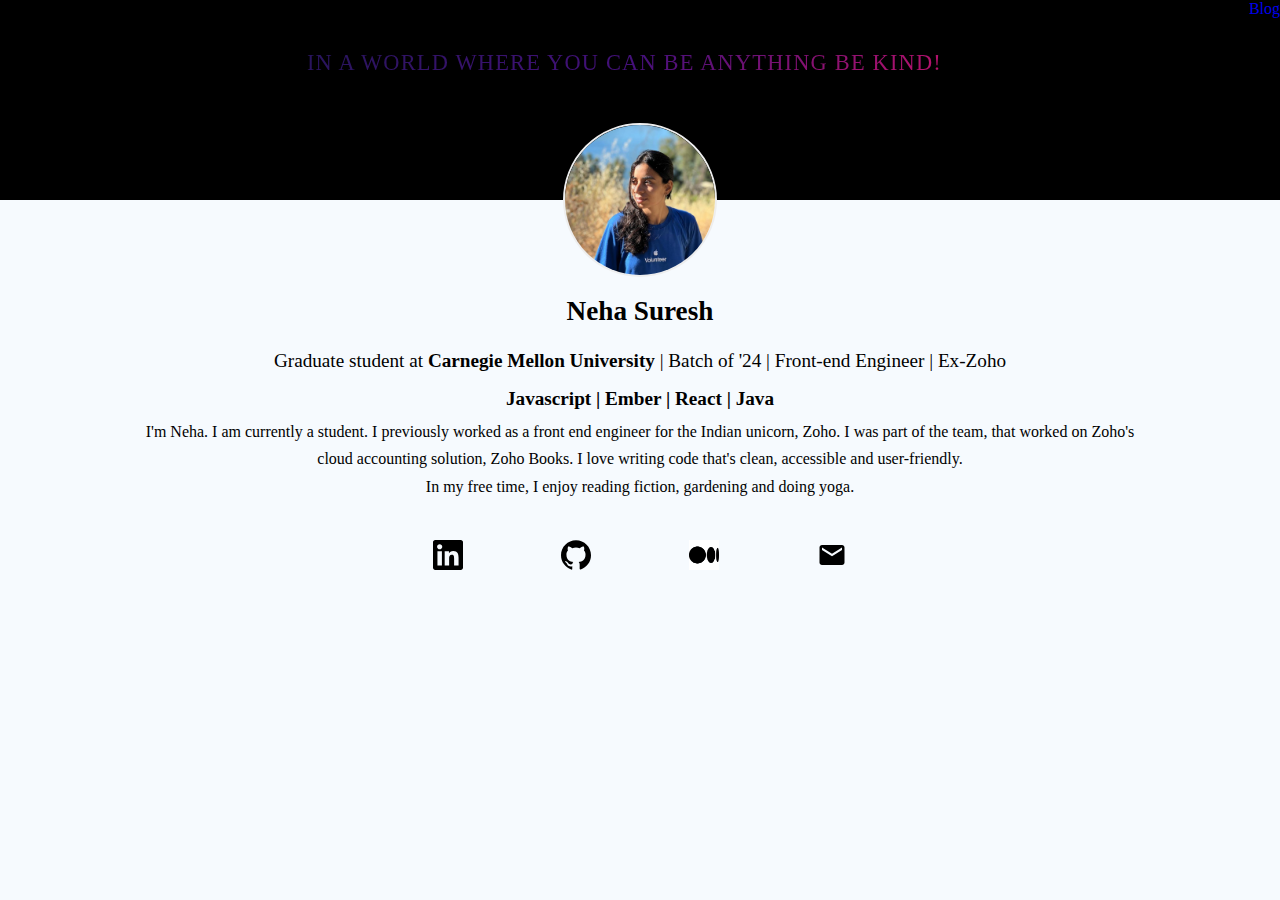
<file: index.html>
<!DOCTYPE html>
<html>
  <head>
    <title>Neha Suresh</title>
    <meta name="viewport" content="width=device-width,initial-scale=1">
    <meta name="description" content="Neha Suresh | Front End Engineer | Ex-Zoho | Carnegie Mellon University">

    <link rel="preconnect" href="https://fonts.googleapis.com">
    <link rel="preconnect" href="https://fonts.gstatic.com" crossorigin>
    <style>

    body {
      background: #f6fafe;
      text-align: center;
      margin: 0px;
    }
    .outer-blank-space {
      height: 200px;
      background: black !important;

    }
    .profile {
      text-align: center;
      margin-top: -6%;
      padding-bottom: 30px;
    }
    .speaker {
      margin-top: 50%;
      height: 150px;
      width: 150px;
      border: 2px solid #eee;
      border-radius: 50%;
      margin: auto;
    }
    .menu{
      float: right;
      color: #000;
      font-weight: 400;
    }

    .name-title {
      font-weight: 800;
      font-size: 1.7rem;
      padding: 15px 10px;
    }
    .bio {
      font-weight: 400;
      font-size: 1.2rem;
      padding: 8px;
    }
    .school {

    }
    .skills {
      font-weight: 800;
    }
    .quote {
      color: #ececec;
      font-size: 1.4rem;
      weight: 200px;
      text-align: center;
      vertical-align: middle;
      padding-top: 50px;
      letter-spacing: 1.2px;
    }
    .description {
      width: 80%;
      text-align: center;
      margin: auto;
      line-height: 1.7;
    }
    .external-links {
      width: 40%;
      margin: auto;
      display: flex;
      align-items: center;
      justify-content: space-around;
    }
    .social-svg {
      width: 30px;
      height: 30px;
      margin: 10px;
    }
    .social-svg:hover {
      cursor: cursor-pointer;
      background: #eee;
      width: 32px;
      height:32px;
      transition: 0.3s ease;

    }
    .animate-charcter
    {
       text-transform: uppercase;
      background-image: linear-gradient(
        -225deg,
        #231557 0%,
        #44107a 29%,
        #ff1361 67%,
        #ff1700 100%
      );
      background-size: auto auto;
      background-clip: border-box;
      background-size: 200% auto;
      color: #fff;
      background-clip: text;
      text-fill-color: transparent;
      -webkit-background-clip: text;
      -webkit-text-fill-color: transparent;
      animation: textclip 2s linear infinite;
      display: inline-block;
    }

    @keyframes textclip {
      to {
        background-position: 200% center;
      }
    }
    a {
      text-decoration: none;
    }

    </style>
  </head>

  <body>

    <div class="outer-blank-space">
      <div class="menu">
        <a target="_blank" href="https://medium.com/@mailnehasuresh">Blog</a>
      </div>
      <div class="quote animate-charcter"> In a world where you can be anything be kind!</div>
    </div>
    <div class="profile">
      <img class="speaker" src="static/neha-speaker.jpeg" alt="Neha Suresh Kumar"/>


      <div class="name-title">Neha Suresh</div>
      <div class="bio">Graduate student at <b>Carnegie Mellon University</b> | Batch of '24 | Front-end Engineer | Ex-Zoho</div>
      <div class="bio skills">Javascript | Ember | React | Java </div>

      <div class="description">
        I'm Neha. I am currently a student. I previously worked as a front end engineer for the Indian unicorn, Zoho. I was part of the team, that worked on Zoho's cloud accounting solution, Zoho Books.
        I love writing code that's clean, accessible and user-friendly.
        <br>

        In my free time, I enjoy reading fiction, gardening and doing yoga.
      </div>


    </div>

    <div class="external-links">
      <a target="_blank" href="https://www.linkedin.com/in/nehasuresh1904/">
        <img src="static/linkedin.svg" class="social-svg">
      </a>
      <a target="_blank" href="https://github.com/NehaMadnani">
        <img src="static/github.svg" class="social-svg">
      </a>
      <a target="_blank" href="https://medium.com/@mailnehasuresh">
        <img src="static/medium.png" class="social-svg">
      </a>
      <a target="_blank" href="mailto:mailnehasuresh@gmail.com">
        <img src="static/email.svg" class="social-svg">
      </a>
    </div>
    <!-- Google tag (gtag.js) -->
    <script async src="https://www.googletagmanager.com/gtag/js?id=G-SQR3HN7MVY"></script>
    <script>
      window.dataLayer = window.dataLayer || [];
      function gtag(){dataLayer.push(arguments);}
      gtag('js', new Date());

      gtag('config', 'G-SQR3HN7MVY');
    </script>

  </body>

</html>
</file>
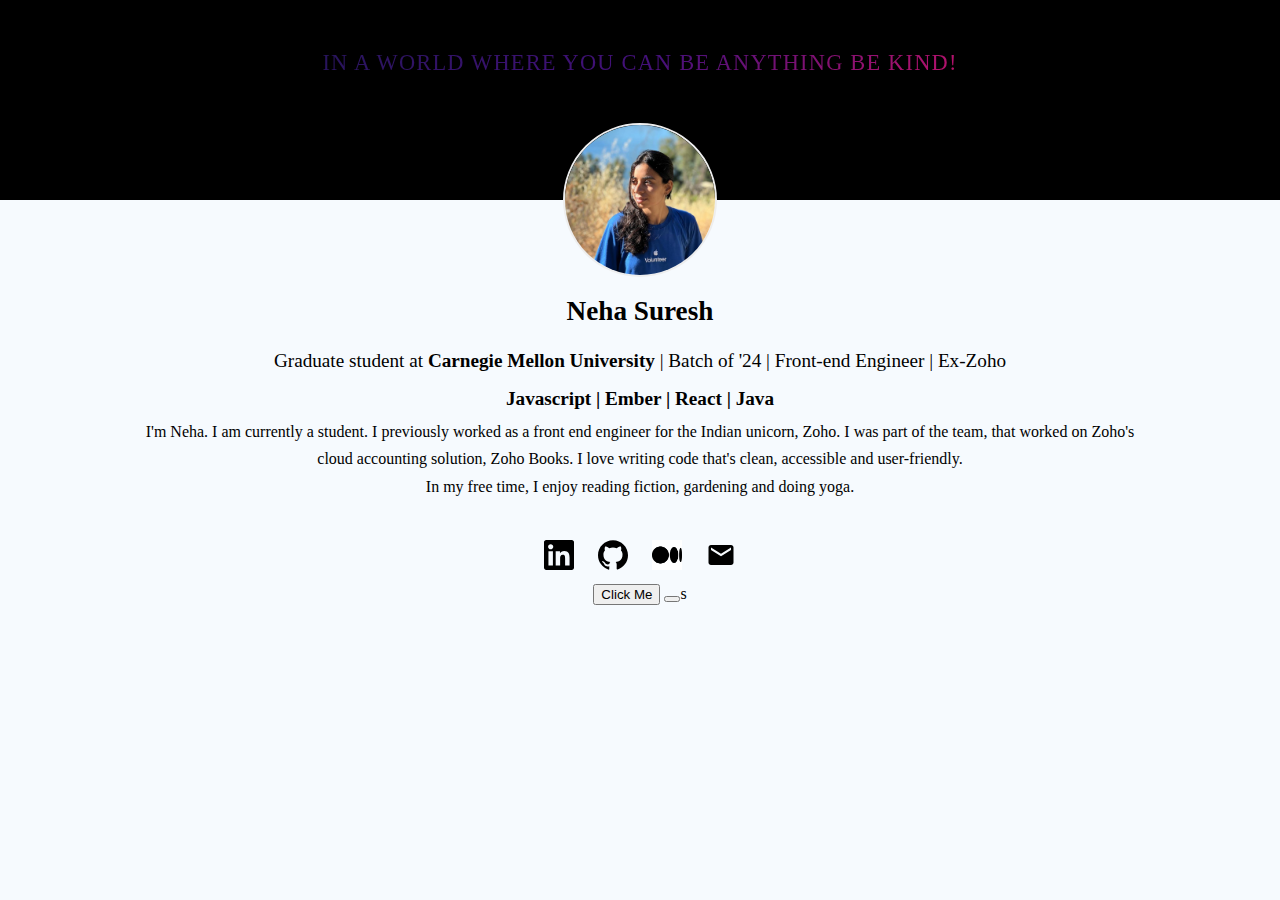
<file: index1.html>
<!DOCTYPE html>
<html>
  <head>
    <title>Neha Suresh</title>
    <meta name="viewport" content="width=device-width,initial-scale=1">
    <meta name="description" content="Neha Suresh | Front End Engineer | Ex-Zoho | Carnegie Mellon University">

    <link rel="preconnect" href="https://fonts.googleapis.com">
    <link rel="preconnect" href="https://fonts.gstatic.com" crossorigin>
    <style>

    body {
      background: #f6fafe;
      text-align: center;
      margin: 0px;
    }
    .outer-blank-space {
      height: 200px;
      background: black !important;

    }
    .profile {
      text-align: center;
      margin-top: -6%;
      padding-bottom: 30px;
    }
    .speaker {
      margin-top: 50%;
      height: 150px;
      width: 150px;
      border: 2px solid #eee;
      border-radius: 50%;
      margin: auto;
    }

    .name-title {
      font-weight: 800;
      font-size: 1.7rem;
      padding: 15px 10px;
    }
    .bio {
      font-weight: 400;
      font-size: 1.2rem;
      padding: 8px;
    }
    .school {

    }
    .skills {
      font-weight: 800;
    }
    .quote {
      color: #ececec;
      font-size: 1.4rem;
      weight: 200px;
      text-align: center;
      vertical-align: middle;
      padding-top: 50px;
      letter-spacing: 1.2px;
    }
    .description {
      width: 80%;
      text-align: center;
      margin: auto;
      line-height: 1.7;
    }
    .external-links {
      width: 80%;
      margin: auto;
    }
    .social-svg {
      width: 30px;
      height: 30px;
      margin: 10px;
    }
    .social-svg:hover {
      cursor: cursor-pointer;
      background: #efefef;
    }
    .animate-charcter
    {
       text-transform: uppercase;
      background-image: linear-gradient(
        -225deg,
        #231557 0%,
        #44107a 29%,
        #ff1361 67%,
        #ff1700 100%
      );
      background-size: auto auto;
      background-clip: border-box;
      background-size: 200% auto;
      color: #fff;
      background-clip: text;
      text-fill-color: transparent;
      -webkit-background-clip: text;
      -webkit-text-fill-color: transparent;
      animation: textclip 2s linear infinite;
      display: inline-block;
    }

    @keyframes textclip {
      to {
        background-position: 200% center;
      }
    }
    a {
      text-decoration: none;
    }

    </style>
  </head>

  <body>

    <div class="outer-blank-space">
      <div class="quote animate-charcter"> In a world where you can be anything be kind!</div>
    </div>
    <div class="profile">
      <img class="speaker" src="static/neha-speaker.jpeg"/>


      <div class="name-title">Neha Suresh</div>
      <div class="bio">Graduate student at <b>Carnegie Mellon University</b> | Batch of '24 | Front-end Engineer | Ex-Zoho</div>
      <div class="bio skills">Javascript | Ember | React | Java </div>

      <div class="description">
        I'm Neha. I am currently a student. I previously worked as a front end engineer for the Indian unicorn, Zoho. I was part of the team, that worked on Zoho's cloud accounting solution, Zoho Books.
        I love writing code that's clean, accessible and user-friendly.
        <br>

        In my free time, I enjoy reading fiction, gardening and doing yoga.
      </div>


    </div>

    <div class="external-links">
      <a target="_blank" href="https://www.linkedin.com/in/nehasuresh1904/">
        <img src="static/linkedin.svg" class="social-svg">
      </a>
      <a target="_blank" href="https://github.com/NehaMadnani">
        <img src="static/github.svg" class="social-svg" alt="Image1">
      </a>
      <a target="_blank" href="https://medium.com/@mailnehasuresh">
        <img src="static/medium.png" class="social-svg">
      </a>
      <a target="_blank" href="mailto:mailnehasuresh@gmail.com">
        <img src="static/email.svg" class="social-svg">
      </a>
    </div>

    <button>Click Me</button>
    <button></button>s

  </body>

</html>
</file>
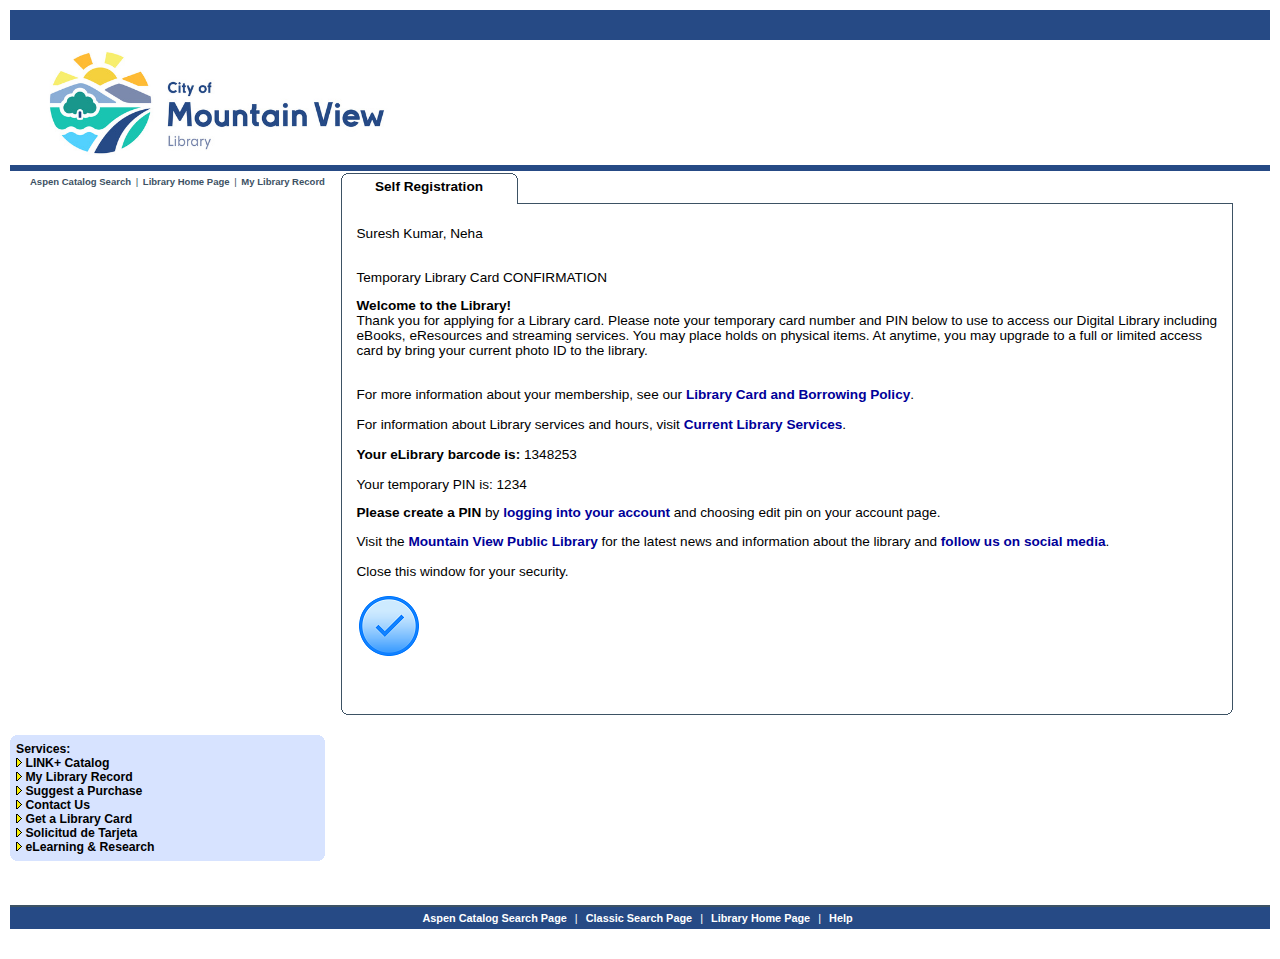
<file: static/Mountain View Public Library.html>
<!-- saved from url=(0047)https://classiccatalog.mountainview.gov/selfreg -->
<html xmlns="http://www.w3.org/1999/xhtml" xml:lang="en" lang="en" dir="LTR" data-ember-extension="1"><!-- 2006 WebPAC Pro Version, set from 22 August, 2006 --><!-- This file last changed: 17 August, 2006 --><head><meta http-equiv="Content-Type" content="text/html; charset=windows-1252">
<link rel="stylesheet" type="text/css" href="./Mountain View Public Library_files/ProStyles.css">
<link rel="stylesheet" type="text/css" href="./Mountain View Public Library_files/styles.css">
<script type="text/javascript" src="./Mountain View Public Library_files/elcontent.js">
</script>
<script type="text/javascript" src="./Mountain View Public Library_files/common.js">
</script>
<script type="text/javascript" src="./Mountain View Public Library_files/features.js">
</script>

<title>Mountain View Public Library</title>

<link rel="stylesheet" type="text/css" href="./Mountain View Public Library_files/styles.css" title="default">
<!--[if lte IE 8]>

<link rel="stylesheet" media="all" type="text/css" href="/screens/ie_styles.css" />

<![endif]-->
<script src="chrome-extension://gkkcgbepkkhfnnjolcaggogkjodmlpkh/assets/content-main-world.8c44456d.js" type="module"></script></head>
<body>


<title>City of Mountain View Public Library</title>
<!--<base target="_self">--><base href="." target="_self">
<link rel="stylesheet" type="text/css" href="./Mountain View Public Library_files/ProStyles.css">
<link rel="stylesheet" type="text/css" href="./Mountain View Public Library_files/styles.css">
<link rel="shortcut icon" type="ximage/icon" href="https://classiccatalog.mountainview.gov/screens/favicon.ico">
<script type="text/javascript" src="./Mountain View Public Library_files/common.js">
</script>
<script type="text/javascript" src="./Mountain View Public Library_files/features.js">
</script>
<script type="text/javascript" src="./Mountain View Public Library_files/elcontent.js">
</script>
<script type="text/JavaScript">
<!-- Hide the JS
    function timeout ( )
    {
    window.location.replace ("/search");  
    return false;
    }
    startTimeout(90000, "");
// -->
</script>
<div id="TimeoutPopup" tabindex="0" class="modal" onkeypress="refreshSession(event)">
<div class="modal-content">
Your session will expire automatically in <span id="TimeoutSeconds">0</span> seconds.<br>
<br>
<button id="CancelTimeout" onclick="refreshSession()">Continue session</button>
<button id="DoTimeout" onclick="endSession()">End session now</button></div>
</div>
<script type="text/JavaScript">
<!-- Hide the JS
    history.forward();
    function replaceOrRedraw(new_URL)
    {
    if( navigator.appVersion.charAt (0) < '3' )
    	location = new_URL;
    else
    	location.replace (new_URL);
    return false;
    }
    
    
// Unhide the JS -->
</script>

<script type="text/javascript" src="./Mountain View Public Library_files/bibdisplay.js"></script><script type="text/javascript" src="./Mountain View Public Library_files/brief.js"></script><!--[if lte IE 8]><link rel="stylesheet" media="all" type="text/css" href="/screens/ie_styles.css" /><![endif]-->


<!-- begin toplogo.html file -->
<!-- 2006 WebPAC Pro Version, set from 22 August, 2006 -->
<!-- This file last changed: March 14, 2022 -->
<div id="topLogohead">
<div>
	<div id="topLogoImage" align="left" bgcolor="#264A85"><a href="https://library.mountainview.gov/"><img src="./Mountain View Public Library_files/Classic-New-2022.png" width="1400" height="125" border="0" alt="Return to home page now"></a></div>
</div>
<div id="topID">
    <div>
        <ul>
            <li><a href="https://catalog.mountainview.gov/">Aspen Catalog Search</a></li>
            <li class="breaker">|</li>
            <li><a href="https://library.mountainview.gov/">Library Home Page</a></li>
            <li class="breaker">|</li>
            <li><a href="https://catalog.mountainview.gov/MyAccount/Home">My Library Record</a></li>
        </ul>
    </div>

<!--div style="color:#114f8c; font-weight: bold; font-size: 14px; font-family: Georgia, serif; margin-top: 20px; margin-bottom: 20px; margin-right: 15px;
    margin-left: 15px;
    border-style: solid;
    border-color: #19978d;
    border-width: thin;
     padding: 5px;"><a href="https://www.mountainview.gov/depts/library/about/currentlibraryservices.asp">Current Library Services information.</a></a></u></b></div>
<!--!div style="color:#114f8c; font-weight: bold; font-size: 14px; font-family: Georgia, serif; margin-top: 20px; margin-bottom: 20px;     margin-right: 15px;
    margin-left: 15px;
    border-style: solid;
    border-color: #a42226;
    border-width: thin;
    padding: 10px;">. </div-->

<!--<div style="color:#114f8c; font-weight: bold; font-size: 14px; font-family: Georgia, serif; margin-top: 30px; margin-bottom: 20px;     margin-right: 15px;
    margin-left: 15px;
    border-style: solid;
    border-color: #a42226;
    border-width: thin;
    padding: 10px;">

<strong>LINK+ will be unavailable Tuesday, August 1. All services, including requesting, renewing, check-out, and check-in will be unavailable the entire day.</strong>
</div>-->

<!--<strong>The Library is transitioning to a new catalog called Aspen, and our old catalog, Encore, will no longer be available. If you use Encore, please read the Actions Required by June 30, 2023 section to avoid losing your Encore tags, lists, and reading history on the <u><a href="https://catalog.mountainview.gov/cataloghelp#Cell-21-PanelBody">Aspen Help Page</a></strong></u>. Please note that our <u><a href= "https://classiccatalog.mountainview.gov">text-based catalog</a></u>, which includes access to your library record, will continue to be available. 
</div> -->

<div style="clear:both;"></div>
</div>
<!--end toplogo.html-->

<!--this is customized <screens/selfregconfirm.html>-->
<div>
<div class="folderWrapper"><!-- "folder" interface wrapper div-->
	<div class="mainSpacer"><!--wrapper div that contains the selection tabs-->
		<div class="helpActiveTabLarge"><!--inactive tab-->
			<b class="tabTop"><b class="active1"></b><b class="active2"></b><b class="active3"></b><b class="active4"></b></b>
			<div class="DisplayBoxContent"><div class="helpTabActiveContentLarge">Self Registration</div></div>
		</div><!--close inactive tab-->
		
	</div><!--close selection tab wrapper tabe-->
	<div class="mainSpacer"><!-- main content wrapper div -->
		<div class="mainActiveContent">
<table border="0" cellspacing="0" cellpadding="5" class="textFix">
<tbody><tr valign="top">
<td>
<!--Beginning main page content-->
<!--{iferrmsg}-->
<span class="errorMessage">
<!--{errmsg}-->
</span><br>

Suresh Kumar, Neha<br><br>
<p>Temporary Library Card CONFIRMATION</p><p>

</p><p><strong>Welcome to the Library! </strong><br>Thank you for applying for a Library card. Please note your temporary card number and PIN below to use to access our Digital Library including eBooks, eResources and streaming services. You may place holds on physical items. At anytime, you may upgrade to a full or limited access card by bring your current photo ID to the library. </p>
<br>
For more information about your membership, see our <a href="https://mountainview.gov/depts/library/about/policies/borrowing.asp">Library Card and Borrowing Policy</a>.
<br><br>
For information about Library services and hours, visit  <a href="https://www.mountainview.gov/depts/library/about/currentlibraryservices.asp">Current Library Services</a>.
<br><br>
<strong>Your eLibrary barcode is:</strong>
1348253<br><br>
Your temporary PIN is: 1234
<br>
<p><strong>Please  create  a  PIN</strong>  by   <a href="https://classiccatalog.mountainview.gov/patroninfo">logging  into  your  account</a> and choosing edit pin on your account page.</p>

<p>Visit the <a href="https://library.mountainview.gov/">Mountain View Public Library</a> for  the  latest  news  and  information  about  the  library  and <a href="https://www.mountainview.gov/depts/library/about/social_media.asp">follow  us  on  social  media</a>.
<br><br>Close this window for your security.<br><br>
<a href="https://classiccatalog.mountainview.gov/selfreg"><img src="./Mountain View Public Library_files/checkmark.png" width="64" height="64" border="0" alt="Checkmark"></a>

<br>

<br><br>
<br>



<!--End of main page content-->
</p></td>
</tr>
</tbody></table>
		</div>
<div>
	<b class="conbottom"><b class="conb4"></b><b class="conb3"></b><b class="conb2"></b><b class="conb1"></b></b>
</div>
</div><!--close main content wrapper div-->
</div><!--close wrapper of "folder interface"-->
<!--start here for main nav links-->
<div class="mainNavLinksWrapper">
<div class="roundedContent">
<b class="xtop"><b class="xb1"></b><b class="xb2"></b><b class="xb3"></b><b class="xb4"></b></b>
<div class="roundedContentInfo">

<!-- <div align="center"><img src="/screens/small_tower.jpg" alt="Mountain View Public Library"/></div> -->
<div class="mainContentHead">Services:</div>
<div><img src="./Mountain View Public Library_files/bullet.gif" alt="">&nbsp;<a href="http://csul.iii.com/">LINK+ Catalog</a></div>
<div><img src="./Mountain View Public Library_files/bullet.gif" alt="">&nbsp;<a href="https://classiccatalog.mountainview.gov/patroninfo">My Library Record</a></div>
<div><img src="./Mountain View Public Library_files/bullet.gif" alt="">&nbsp;<a href="hhttps://clients.comcate.com/newrequest.php?id=128&amp;dept=1097#">Suggest a Purchase</a></div>
<div><img src="./Mountain View Public Library_files/bullet.gif" alt="">&nbsp;<a href="https://www.mountainview.gov/depts/library/contact.asp">Contact Us</a></div>
<div><img src="./Mountain View Public Library_files/bullet.gif" alt="">&nbsp;<a href="https://classiccatalog.mountainview.gov/selfreg"><b>Get a Library Card</b></a></div>
<div><img src="./Mountain View Public Library_files/bullet.gif" alt+""="">&nbsp;<a href="https://classiccatalog.mountainview.gov:444/selfreg~S0">Solicitud de Tarjeta</a></div>
<div><img src="./Mountain View Public Library_files/bullet.gif" alt="">&nbsp;<a href="http://www.mountainview.gov/depts/library/research/default.asp">eLearning &amp; Research</a></div>
</div>
<b class="xbottom"><b class="xb4"></b><b class="xb3"></b><b class="xb2"></b><b class="xb1"></b></b>
</div>
</div>
</div>
<div style="clear:both"></div>

<br>
<!-- begin botlogo.html file -->
<!-- 2006 WebPAC Pro Version, set fro 22 August, 2006 -->
<!-- This file last changed: 20 April, 2006 -->
<br>
<!--Begin the bottom logo table-->
<div id="botnav">
<ul class="botmenuLinks">
<li><a href="https://catalog.mountainview.gov/">Aspen Catalog Search Page</a></li>
<li class="breaker">|</li>
<li><a href="https://classiccatalog.mountainview.gov/search">Classic Search Page</a></li>
<li class="breaker">|</li>
<li><a href="https://library.mountainview.gov/">Library Home Page</a></li>
<li class="breaker">|</li>
<li><a href="https://classiccatalog.mountainview.gov/screens/help_index.html">Help</a></li>
</ul>
</div>
<!--End the bottom logo table-->
<!-- end botlogo.html file -->






</div></body></html>
</file>
<file: static/Mountain View Public Library_files/ProStyles.css>
/* VERSION[] = "$Date: 2015-07-27 17:23:29 +0000 (Mon, 27 Jul 2015) $ @(#) ProStyles.css $Rev: 249480 $ @(#)"; */
/* ProStyles.css is a system generated stylesheet to provide a basic amount of styling to */
/* create an attractive look for the catalog. This file is linked before any other */
/* stylesheets defined with the STYLESHEET web option. Therefore, the styles within ProStyles */
/* can be modified by redefining the class styles in any subsequent stylesheet. */

/* Section 1 */
/*Global tag styles*/
body { margin:0; padding:0; font-family:Verdana, Geneva, Arial, Helvetica, sans-serif; font-style:normal; font-weight:normal; }
/* div, table { clear:both; } */
strong { font-weight:bold; }
td { font-family:Verdana, Geneva, Arial, Helvetica, sans-serif; font-style:normal; font-weight:normal; }
th { font-family:Verdana, Geneva, Arial, Helvetica, sans-serif; }

/* Section 2 */
/* named styles listed in alphabetical order */

.advSearchFieldLabel {font:0/0 a;color:transparent;text-shadow:none;background-color:transparent;border:0}

.advSearchTextLabel {font:0/0 a;color:transparent;text-shadow:none;background-color:transparent;border:0}

.advSearchBooleanLabel {font:0/0 a;color:transparent;text-shadow:none;background-color:transparent;border:0}

/*controls display of authority redirect information */
.authorityRedirect { border:2px solid; padding:5px; text-align:center; }

/* This is used in the Materials Booking calendar */
.available { font-weight:bold; color:green; }

.availLimMessage { font-style:italic; text-align:left; }

/* classes for bib display */
/* see also Web options TABLEPARAM_BIB... */

.bibBookingsHeader { font-weight:bold; text-decoration:none; padding:3px; border:1px solid; }

.bibContent { margin-right:15%; padding-right:3px;}

* html .bibContent{ margin-right:10px; float:left;}

table.bibCourseReserves {background:#f7f7f7; border:1px solid #e1e1e1; margin:1.5em .5em; width:80%;}
.bibDetail { }

.bibHoldings { border:2px solid; }
.bibHoldingsEntry { }
.bibHoldingsHeader { }
.bibHoldingsLabel { }

.bibHolds { border:1px solid; }
.bibHoldsEntry { border:1px solid; }

.bibInfo { }
.bibInfoData { }
.bibInfoEntry { }
.bibInfoLabel { width:15%; font-weight:bold; }

.bibItems { border:1px solid; }
.bibItemsHeader { font-weight:bold; text-align:center; }
.bibItemsLabel { }

.bibItemFieldRow { } 
.bibItemFieldLabel { width:15%; font-weight:bold; } 

.bibVol { border:1px solid; }
.bibVolLabel { font-weight:bold; text-align:center; }
.bibVolHeader {}
.bibVolEntry {}

.bibLicense { }
.bibLicenseHeader { font-weight:bold; text-align:left; }

.bibLinks { border:1px solid; }

.bibOrder { border:1px solid; }
.bibOrderEntry { }

.bibPager { }

.bibRecordLink { padding-left:6px; font-style:italic; }

.bibResource { }
.bibResourceBrief { }
.bibResourceCaption { }
.bibResourceEntry td { font-weight:bold; }
.bibResourceHeader { }
.bibResourceLicense td { padding-bottom:20px; }
.bibResourceSubEntry { border-bottom:1px; font-style:italic; }
.bibResourceTable, .browseResourceTable { border:1px solid; }
.bibResourceTableEntry, .browseResourceTableEntry { text-align:center; font-weight:bold; }
.bibResourceTableHeader, .browseResourceTableHeader { font-weight:bold; padding:1px; }

.bibScreen { text-align:center; margin:10px; padding:2px; }

.bibSearchtool { margin-left:auto; margin-right:auto; padding:1px; }

.bibSearchtoolMessage a:visited { color:#000000;  }

.bibThumbnails { }


.bibMediaTable td img {max-width: 60px; _width: 60px;}

.bibTOC { width:90%; margin-left:30px; border:1px solid; padding:3px; margin-bottom:3px; }
.bibTOC td { border-bottom:1px solid; }

.bibXML { }

.additionalCopies { text-align:center; clear:both; }
.additionalCopiesNav { text-align:center; clear:both; }

/* These are used for Materials Self-Booking */
.bookingsConfirmMsg { font-weight:bold; text-decoration:none; padding-bottom:5px; }
.bookingsItemsEntry { }
.bookingsItemsHeader { }
.bookingsLegend { }
.bookingsLocation { }
.bookingsRepeat { margin-left:15px; margin-right:15px; border:1px solid; padding:3px; }
.bookingsRepeatNone { }
.bookingsRepeatDaily { }
.bookingsRepeatWeekly {  }
.bookingsRepeatWeeklyDay { margin-left:30px; }
.bookingsRepeatMonthly {  }
.bookingsEndsOn {  }
.bookingsSelect { width:90%; margin-left:5%; margin-bottom:1em; }
.bookingsSelectCal { width:90%; margin-left:5%; text-align:center; border:2px solid; margin-bottom:1em; }
.bookingsSelectCal table { margin:auto; border:none; }
.bookingsSelectCal th { text-align:center; border:none; }
.bookingsSelectCal td { border:1px solid; }
.bookingsSelectEndtime { margin-left:10px; }
.bookingsSelectRepeat { margin-top:5px; margin-bottom:5px; }
.bookingsSelectTime { border:2px solid; padding:3px; }
.bookingsProgressMessage {}

/* Brief Citation display styles */
.briefcitActions { text-align:center; }
.briefcitDetail img { padding-top:2px; }
.briefcitExtras { text-align:center; white-space:nowrap; }
.briefcitExtras img { padding-bottom:2px; }
.briefcitItems table { }
.briefcitStatus { font-weight:bold; }
.briefcitTitle { font-weight:bold; }
.briefcitMyList { }
.briefcitAddlCopies { }

/* classes for browse displays */
/* See also Web options BROWSE_HEADERS, TABLEPARAM_BROWSE..., TABLEPARAM_BRIEFCIT */

.browseEntry td { border-top:1px solid; }
.browseEntryData { text-align:left; }
.browseEntryEntries { text-align:center; }
.browseEntryMedia { vertical-align:middle; }
.browseEntryNum { text-align:center; }
.browseEntryRelevance { }
.browseEntryYear {text-align:center; }

.browseHeader { font-weight:bold; vertical-align:middle; }
.browseHeaderData { font-weight:bold; vertical-align:middle; }
.browseHeaderEntries { font-weight:bold; vertical-align:middle; }
.browseHeaderMark { font-weight:bold; vertical-align:middle; width:5%; }
.browseHeaderMedia {font-weight:bold; vertical-align:middle; }
.browseHeaderNum { font-weight:bold; vertical-align:middle; width:5%; }
.browseHeaderRelevance { font-weight:bold; vertical-align:middle; }
.browseHeaderYear { font-weight:bold; vertical-align:middle; width:5%; }

.browseList { }

.browsePager { }

.browseResourceTableEntry { text-align:center; }

.browseSaveJump { text-align:left; }

.browseSaveJump form { display:inline; }

.browseScreen { }

.browseSearchtool { margin-left:auto; margin-right:auto; margin-bottom:-3px; padding-left:3px; padding-right:3px; border:1px solid; }

.browseSubEntryData { }
/* Is an Entries column ever drawn in Extended browse? */
.browseSubEntryEntries { }
.browseSubEntryMedia { }
.browseSubEntryRelevance { }
.browseSubEntryYear { }

.browseSuperEntry {font-weight:bold;  }

.button { vertical-align:middle; }

/* This is used in the Materials Booking calendar */
.closed { font-weight:bold; color:red; }

.errormessage { color:#FF0000; }

.errormessage h2 { display:inline; }

.exportProgressMessage { text-align: left; }

/* External Patron Authentication product style */
.extpat div { line-height:1.66em; width:90%; border:2px solid; padding:3px; margin-left:auto; margin-right:auto; text-align:right; }

/* External Patron Authentication product style */
.extpat strong { display:block; text-align:left; }

/* used for search help pages tabbed navigation */
.fields td { padding:2px; }

/* This is used in the featured list display */
.ftlistHeader { }

.formEntryArea {}
.formEntryExample {}
.formButtonArea {}
.formLabel {}
.formLabelAddition {}

.helpNote { font-style:italic; }

.hideElem { display:none; }

.holdingsDivider { border:2px solid; margin:-3px; }

/* Used in Related Searches display */
div#instructions { font-style:italic; }

/* External Patron Authentication product style */
.libpat div { line-height:1.66em; width:90%; border:2px solid; padding:3px; margin-left:auto; margin-right:auto; text-align:right; }

/* External Patron Authentication product style */
.libpat strong { display:block; text-align:left; }

/* Styles used in Limit/Sort Search page - srchmod.html */
.limitEntriesFoundNum { font-style:italic; }

.limitEntriesFoundText { font-style:italic; }

.limitNameLabel { font:0/0 a;color:transparent;text-shadow:none;background-color:transparent;border:0 } 

.limitSearchTerm { font-weight:bold; }

.limitValueLabel { font:0/0 a;color:transparent;text-shadow:none;background-color:transparent;border:0 }


.limitYear { }

.loggedInMessage {	padding-left:6px; font-style:italic; color:red; }

/* External Patron Authentication product styles */
.loginarea { }

.main { margin-left:20px; margin-right:20px; }

.modal {
    display: none;
    position: fixed;
    z-index: 1000;
    left: 0;
    top: 0;
    width: 100%;
    height: 100%;
    overflow: auto;
    background-color: rgb(0,0,0);
    background-color: rgba(0,0,0,0.4);
}

.modal-content {
    border: 3px solid #888;
    margin: 15% auto;
    padding: 20px;
    background-color: #fefefe;
    width: 30%;
}

.modal-content-popup {
    border: 3px solid #888;
    margin: 15% auto;
    padding: 20px;
    background-color: #fefefe;
    width: 60%;
}

.msg { color:#FF0000; }

.navigationRow { }

.navigationRow select { vertical-align:top; }

.navSearchHistory { display:inline; }

.nowrap {white-space:nowrap; }
.nowrapAll { white-space:pre-wrap; white-space:-moz-pre-wrap; white-space:-pre-wrap; white-space:-o-pre-wrap; word-wrap:break-word; }

/* classes for patron record display */
/* see also Web options TABLEPARAM_PATDISP, TABLEPARAM_PATFUNC, */
/* and the various BUT_PAT_ graphics options. */

.patActionsLinks { text-align:center; clear:both; padding:10px; }
.patActionsLinks img { vertical-align:middle; }

.patDisplay { }
.patDisplayFunc {}
.patDisplayInfo { }

.patFunc { border-top:2px solid; border-spacing:0; width:100%; }
.patFunc td { padding:5px; border-bottom:1px solid grey; }
.patFunc th { padding:5px; border-bottom:1px solid grey; }
.patFuncArea { border:2px solid; margin:3px; }
.patFuncArea form { display:inline; }
.patFuncArea img { padding-top:2px; }
.patFuncAuthor { }
.patFuncBookDate { }
.patFuncCallNo { }
.patFuncCancel { text-align:center; }
.patFuncDate { }
.patFuncDetails { }
.patFuncFinesDetailAmt { }
.patFuncFinesDetailDate { }
.patFuncFinesDetailDateLabel { }
.patFuncFinesDetailType { }
.patFuncFinesEntryDetail td { border-bottom:1px solid; }
.patFuncFinesTotal { }
.patFuncFinesTotalAmt { font-weight:bold; }
.patFuncFinesTotalLabel { }
.patFuncFinesWarning { }
.patFuncFinesPayButton { }
.patFuncFreeze { }
.patFuncHeaders { padding-left:3px; padding-right:3px; }
.patFuncMark { }
.patFuncModifyPatInfo { }
.patFuncModifyPIN { }
.patFuncModifyPINExample { }
.patFuncNoEntries { }
.patFuncPickup { }
.patFuncPSrchBtn { }
.patFuncPSrchType { }
.patFuncRating { }
.patFuncStatus { }
.patFuncAction { font-weight:bold; }
.patFuncTitle { font-weight:bold; }
.patFuncBibTitle { border-bottom:1px solid; text-align:left; padding:5px;}
.patFuncTitleMain { }
.patFuncTitleAlt { }
.wpPagerList{ display:inline; }

.visually-hidden
{
position: absolute;
clip: rect(1px 1px 1px 1px); /* for Internet Explorer */
clip: rect(1px, 1px, 1px, 1px);
padding: 0;
border: 0;
height: 1px;
width: 1px;
overflow: hidden;
}

.patHelpLinks { border:1px solid; border-top:none; width:300px; padding:3px; margin-left:5px; margin-right:5px; }
.patHelpLinks a { text-align:right; display:block; border-bottom:1px solid; padding:2px; }

.patImage { }

.patInfo { }

.patMainFuncs { float:left; }

.patNameAddress { text-align:left; border:1px solid; width:350px; float:left; padding:5px; }

.patSearchLinks { }

.patStatusLinks { border:1px solid; width:300px; padding:3px; margin-left:5px; margin-right:5px; float:left; }
.patStatusLinks a { text-align:left; display:block; border-bottom:1px solid; padding:2px; }

.paymentPage { margin:10px; }
.paymentPage h2 { font-weight:bold; }
.paymentPageFinestable { width:80%; border:2px solid; }

.readingHistoryProgressMessage {}

/* c1396418 */
.recordUnavailable {}

/* These are used in the Related Searches display in the Search Tool */
.relSearchLabel { }
.relSearchLink { }

.reqFillTimeMsg { font-style:italic; }

.reserveBibs { border:2px solid; }
.reserveBibs td { border-bottom:1px solid; }

/* Resource Record display */
.resourceBib { }
.resourceBibEntry { text-align:left; }
.resourceBibHeader {font-weight:bold; text-align:left; }

.resourceInfoData { }
.resourceInfoLabel {font-style:italic; }

.resourceLicense { }
.resourceLicenseEntry { text-align:left; }
.resourceLicenseHeader {font-weight:bold; text-align:left; }

.resourceLinkEntry { }

.resourceResource { }

.resourceTableDiv {width:15%; float:right; text-align:center;}

* html .resourceTableDiv{ width:0;}

.rssChannelEntries { padding:10px; }
.rssChannelEntry { padding:4px; }
.rssChannelEntryDate { font-style:italic; }
.rssChannelEntryHead { font-weight:bold; display:list-item; padding-bottom:2px; }
.rssChannelImage img { border:0; margin-top:2px; }
.rssChannelTitle { font-weight:bold; }
.rssFeed { padding:5px; margin:2px; border:1px solid; }

.sectionHeading { font-weight:bold; }

/*used in search tool */
.showInlineElem { display:inline; }

/* This is used in reviews */
.showReview{
    display:block; border:solid #c1c1c1 1px; padding:2px; margin:2px;
}

/* This is used in the Materials Booking calendar */
.unavailable { font-weight:bold; color:black; background:#D7D7D7; }

.unpadded { margin-bottom:auto; margin-top:auto; }

.wamCalcDate{ background:#ECECEC; border:1px silver dashed; font-size:90%;  }

.xmlframe { width:100%; height:600px; border-width:0; }

.yourEntryWouldBeHere { }
.yourEntryWouldBeHereData { border:2px solid #F5D9A3; }

/* Section 3:WebBridge */
/* WebBridge style names lowercased as of Release 2005.  Declare styles using these style names for Release 2005 and later */
/* body element in WebBridge forms */
.wbbody { }

/* WebBridge category headings */
.wbcategory { font-weight:bold; margin-top:1em;}
/* contents of the WBHEADERTEXT wwwoption */
.wbheading { }
/* Entire WebBridge Resource Definition Link Display */
.wblinkdisplay { }
/* Field selectors in Link Display (except for #@LinkText#) */
.wblinkfield { }
/* #@LinkText# field selector in WB Link Display */
.wblinktext { }
/* Contents of  resourcelist token in webbridge forms */
.wbresourcelist { }
/* #HEADER# token in WBHEADERTEXT wwwoption */
.wbsubheading { }

/* Section 4:Program registration */
.progregNavigation { text-align:center }
.progregHeader { font-weight:bold }
.progregLocation { margin:20px; font-style:italic; }
.progregName { margin:20px; }
.progregPublicNote {}
.progregNote {}
.progregSubmit {}
.progregSessionInfo { margin:20px; background-color:#CCFFFF; font-weight:bold; color:#0232A7; }
.progregErrmsg { margin:20px; font-size:125%; color:#FF0000; }
.progregEmail {}

/* Patron Reviews && External Contents */
.hide {display:none;}
.show {display:block;}
.briefhide {display:none;}
.briefshow {width:80%;display:block;}
.statichide {display:none;}
.staticshow {display:block;position:absolute; left:inherit; top:inherit; width:70%;background:#fff;border:1px solid #000;z-index:50;}
.overlayhide {display:none;}
.overlayshow {display:block;position:absolute; left:25%; top:10%; width:50%;background:#fff;border:1px solid #000;z-index:100;}

/* Brief External Contents */
.briefshow div.extContOverlayTitle {display:none;}

/* Brief Patreviews */
.briefshow div.reviewOverlayTitle {display:none;}
.briefshow div.reviewLinks { padding-bottom:10px; }

/* overlay External contents */
.overlayshow div.extContOverlayTitle {display:block;padding:3px 10px;margin:0;background:#000;}
.overlayshow div.extContOverlayTitle table {color:#fff;font-weight:bold;}
.overlayshow div.extContOverlayTitle table a {color:#fff;font-weight:bolder;text-decoration:none;}
.overlayshow div.extContOverlayTitle table a img {border:0px;}
.overlayshow div.extContOverlayTitle table td {vertical-align:middle;}
.overlayshow div.externalContent {margin:5px 10px;}
.overlayshow div.extContOverlayClose {height:14px;width:14px;}

/* overlay Patreview */
.overlayshow div.reviewOverlayTitle {display:block;padding:3px 10px;margin:0;background:#000;}
.overlayshow div.reviewOverlayTitle table {color:#fff;font-weight:bold;}
.overlayshow div.reviewOverlayTitle table a {color:#fff;font-weight:bolder;text-decoration:none;}
.overlayshow div.reviewOverlayTitle table a img {border:0px;}
.overlayshow div.reviewOverlayTitle table td {vertical-align:middle;}
.overlayshow div.reviewContent {margin:5px 10px;}
.overlayshow div.reviewOverlayClose {height:14px;width:14px;}

#OverlayDiv {position:absolute;top:0;left:0;z-index:90;width:100%;height:100%;background-color:#000;filter:alpha(opacity=70);opacity:0.7;}/* filter is for IE6 only, although it is not valid */

/* Static External contents */
.staticshow div.extContOverlayTitle {display:block;padding:3px 10px;margin:0;background:#000;}
.staticshow div.extContOverlayTitle table {color:#fff;font-weight:bold;}
.staticshow div.extContOverlayTitletable a {color:#fff;font-weight:bolder;text-decoration:none;}
.staticshow div.extContOverlayTitle table a img {border:0px;}
.staticshow div.extContOverlayTitle table td {vertical-align:middle;}
.staticshow div.externalContent {margin:5px 10px;}
.staticshow div.extContOverlayClose {height:16px;width:16px;}

/* Patreview static */
.staticshow div.reviewOverlayTitle {display:block;padding:3px 10px;margin:0;background:#000;}
.staticshow div.reviewOverlayTitle table {color:#fff;font-weight:bold;}
.staticshow div.reviewOverlayTitle table a {color:#fff;font-weight:bolder;text-decoration:none;}
.staticshow div.reviewOverlayTitle table a img {border:0px;}
.staticshow div.reviewOverlayTitle table td {vertical-align:middle;}
.staticshow div.reviewContent {margin:5px 10px;}
.staticshow div.reviewOverlayClose {height:16px;width:16px;}

/* Default (full) shared */
.default {width:80%;color:#444;display:block;margin:10px;}
/* Default (full) external content */
.default div.extContOverlayTitle {display:none;}
.default div.extContBody{ width:80%;color:#444;}
/* Default (full) patreview */
.default div.reviewOverlayTitle {display:none;}
.default div.reviewBody{ width:80%;color:#444;}

/* used by progreg */
.briefshow div.sectionOverlayTitle {display:none;}
.briefshow div.sectionContent {margin:5px 10px 0px 10px}

.overlayhide {display:none;}
.overlayshow {display:block;position:absolute; left:25%; top:10%; width:50%;background:#fff;border:1px solid #000;z-index:100;}
.overlayshow div.sectionOverlayTitle {display:block;padding:3px 10px;margin:0;background:#000;}
.overlayshow div.sectionOverlayTitle table {color:#fff;font-weight:bold;}
.overlayshow div.sectionOverlayTitletable a {color:#fff;font-weight:bolder;text-decoration:none;}
.overlayshow div.sectionOverlayTitle table a img {border:0px;}
.overlayshow div.sectionOverlayTitle table td {vertical-align:middle;}
.overlayshow div.sectionContent {margin:5px 10px;}
.overlayshow div.sectionOverlayClose {height:14px;width:14px;color:white;}
.sectionOverlayClose a:link, .sectionOverlayClose a:visited {height:14px;width:14px;color:white;text-decoration:none;}

#OverlayDiv {position:absolute;top:0;left:0;z-index:90;width:100%;height:100%;background-color:#000;filter:alpha(opacity=70);opacity:0.7;}/* filter is for IE6 only, although it is not valid */

.statichide {display:none;}
.staticshow {display:block;position:absolute; left:inherit; top:inherit; width:70%;background:#fff;border:1px solid #000;z-index:50;}

.staticshow div.sectionOverlayTitle {display:block;padding:3px 10px;margin:0;background:#000;}
.staticshow div.sectionOverlayTitle table {color:#fff;font-weight:bold;}
.staticshow div.sectionOverlayTitle table a {color:#fff;font-weight:bolder;text-decoration:none;}
.staticshow div.sectionOverlayTitle table a img {border:0px;}
.staticshow div.sectionOverlayTitle table td {vertical-align:middle;}
.staticshow div.sectionContent {margin:5px 10px;}
.staticshow div.sectionOverlayClose {height:16px;width:16px;color:#fff;}

.default {width:80%;color:#444;display:block;margin:10px;}
.default div.sectionOverlayTitle {display:none;}
.default div.sectionBody{ width:80%;color:#444;}

/* CUSTOMREC2- c973089 */
.checkinExpected { background-color:gray; border:1px solid #000; margin:1px; }
.checkinLate { background-color:gray; border:1px solid #000; margin:1px; }
.checkinClaimed { background-color:gray; border:1px solid #000; margin:1px; }
.checkinPartiallyReceived { background-color:white; border:1px solid #000; margin:1px; }
.checkinArrived { background-color:white; border:1px solid #000; margin:1px; }
.checkinBinderyPrep { background-color:white; border:1px solid #000; margin:1px; }
.checkinAtBindery { background-color:white; border:1px solid #000; margin:1px;}
.checkinBound { background-color:white; border:1px solid #000; margin:1px; }
.checkinMissing { background-color:white; border:1px solid #000; margin:1px; }
.checkinRemoved { background-color:gray; border:1px solid #000; margin:1px; }
.checkinUnavailable { background-color:gray; border:1px solid #000; margin:1px; }
.checkinOutOfPrint { background-color:gray; border:1px solid #000; margin:1px;}
.checkinNotPublished { background-color:gray; border:1px solid #000; margin:1px; }
.checkinNull { background-color:gray; border:1px solid #000; margin:1px; }

.checkinExpectedStatus { color:black; }
.checkinLateStatus { color:black; }
.checkinClaimedStatus { color:black; }
.checkinPartiallyReceivedStatus { color:black; }
.checkinArrivedStatus { color:green; }
.checkinBinderyPrepStatus { color:red; }
.checkinAtBinderyStatus { color:red; }
.checkinBoundStatus { color:red; }
.checkinMissingStatus { color:red; }
.checkinRemovedStatus { color:black; }
.checkinUnavailableStatus { color:black; }
.checkinOutOfPrintStatus { color:black; }
.checkinNotPublishedStatus { color:black; }
.checkinNullStatus { color:black; }

.checkinInfo {}
.checkinInfoLabel { float:left; width:20%; height:15pt; }
.checkinInfoData { float:right; width:80%; height:15pt; }
.checkinInfoHoldingsLabel { float: left; width: 20%; }
.checkinInfoHoldingsData { float: left; width: 80%;  }
.checkinCard { clear: both; margin-top:10px}

#c1233100
.checkinBelow { }
.checkinAbove { }

.confirmationprompt { font-size:125%; color:#FF0000; }
#webirnr_request{padding-left:1%;}

/* ARTICLE REACH AUTOCOMPLETE */
#ar_autocomplete {z-index:9000; }
#ar_title {position:relative;}
#ar_titlecontainer ul {font-family:arial;padding:10px 0 0 0;margin:0;}
#ar_titlecontainer li {padding:0 5px;cursor:default;white-space:nowrap; list-style:none}
#ar_titlecontainer li.yui-ac-highlight {background:#ff0;}
#ar_titlecontainer li.yui-ac-prehighlight {background:#FFFFCC;}
#ar_titlecontainer{	border:1px solid #ff9900;
	position:absolute;	float:left;	text-align:left; display:inline;
	margin-top:2%; *margin-top:27px; left:13%; *left:16%;
	background-color:#fff;
}

.lineBreak { display:block; height:10px; }

/* Ecommerce */
.ecommerceFormDone { }
.ecommerceFormOptions {float:left; width:50%;}
.ecommerceFormPay {float:left; width:200px; padding:0 5px; width:40%;}
.ecommerceFormPay label {  }
.ecommerceFormEntryArea {margin:6px 0 0;}
.ecommerceFormEntryArea label span {width:95px; float:left;}
.ecommerceFormEntryArea input {margin:0px;}
.payformTotals {margin:6px 0 0; }
.popupForm .formButtonArea {clear:both;}
.popupForm h2 { margin:7px 0 2px;}

#elContent {list-style:none; padding:0; margin:0;}
#elContent form {display:none;}
.ecTitleCollapse, .ecTitleOpen {cursor:pointer; font-size:1.2em; color:#014184;}
.ecTitleCollapse {background:url(elcontent-arrows-closed.png) no-repeat right; p
adding-right:.75em}
.ecTitleOpen {background:url(elcontent-arrows-open.png) no-repeat right; padding
-right:1em;}
.ecContentShow {display:block; margin-bottom:1em;}
.ecContentHide {display:none;}

/* Cookie consent */
#cc-container { position: fixed; display: none; bottom: 0; width: 100%; padding: 16px 0; z-index: 9999999; transition: all 1.5s ease-in-out; background: #2b2b2b; opacity: 0.8; }
#cc-inner { position: relative; margin: auto; text-align: center; width: 85%; }  
#cc-content { display: inline-block; margin-top: 0px; margin-bottom: 0; margin-right: 30px; color: #fff; }
#cc-content a { color: #fff; }
#cc-accept-btn { display: inline-block; cursor: pointer; text-decoration: none; text-transform: uppercase; font-size: 12px; transition: all 0.25s ease-in-out; border-radius: 5px; padding: 8px 15px; background: #1e1e1e; color: #fff; }
#cc-accept-btn:hover { background: #5f6568; color: #fff; }
</file>
<file: static/Mountain View Public Library_files/styles.css>
/*<!-- 2006 WebPAC Pro Version, set from 26 March, 2007 -->*/
/*<!-- styless.css This file last changed: March 14, 2022 jlw -->*/
/* *******************************************************************

The new example set has a separate Internet Explorer (IE) css file. You must make similar changes to your IE style sheet in
order for the same display across browsers. The IE style sheet is ie_styles.css 

The ie_styles.css file contains only styles that are used to correct the IE css implementation to create a cross browser
compatible theme.  This style sheet is inserted by conditional comments in the head of any html page or with the 
INSERTTAG_INHEAD wwwotion.  The correct conditional statement follows:

<!--[if lte IE 8]><link rel="stylesheet" media="all" type="text/css" href="/screens/ie_styles.css" /><![endif]-->


********************************************************************** */
/* general appearance */
/* See also Web Option BODYPARAM */

/* Stylesheet to use for dynamic Web pages */
/* is set by Web Option STYLESHEET */

/* COLOR SCHEME (use find & replace to swap colors */
/* border and tab dark blue : 003366 */
/* light blue box color: 84bae6 */
/* medium blue: 0132A7 */
/* dark gray: 3d5264 */
/* very dark blue: 162A6D */
/* light orange : F5D9A3 */
/* light blue used in table striping : eff7ff */
/* light yellow used in table highlighting : FFFFDF */
/* light gray for .authPublicNote : F7F4F4 */ 

/* Section 1 */
/*Global tag styles*/
body { font-size:85%; margin: 0; padding: 10px; background-color: white; font-family : Verdana, Geneva, Arial, Helvetica, sans-serif;  font-style : normal; font-weight : normal; }

/*div, table { clear: both; }*/

/* This rule causes search form elements to resize along with the rest of the text on the page if the user resizes text. */
input, select, textarea { font-size: 95%;}

/* This rule uses CSS2 to give a nicer effect in compliant browsers, while avoiding an annoying display effect in Internet Explorer 6 */
input[type="checkbox"] { background-color: #7c8aae; }

strong { font-weight: bold; }

td { font-family : Verdana, Geneva, Arial, Helvetica, sans-serif;  font-style : normal; font-weight : normal; }

th { font-family : Verdana, Geneva, Arial, Helvetica, sans-serif; }

/*traditional link colors are suggested for better usability */
a:link { color: #000099; }
a:active{ color: #993399; }
a:visited { color: #cc6699;  } 
a:hover  { color: #993399;  } 

A.pageNavAreaText:LINK, A.pageNavAreaText:VISITED {  color: #FFFFFF; text-decoration: none; font-weight: bold; background-color: #3d5264;  }

A.pageNavAreaText:ACTIVE, A.pageNavAreaText:HOVER {  color: #84bae6; text-decoration: none; font-weight: bold; background-color: #3d5264;  }

/* Section 2 Forms */
/* named styles listed in alphabetical order */
#accessibleForm { font-family:"Trebuchet MS",Verdana,Arial,Helvetica,sans-serif; }
#accessibleForm fieldset { border: 1px solid #CCCCCC; }
#accessibleForm form legend { font-weight:bold; }
#accessibleForm h2 { margin-left:15px; margin-bottom:0; margin-top:12px }
#accessibleForm span.formLabel { display:block; padding-top:3px; }
#accessibleForm span.formLabelExample { font-style:italic; }
#accessibleForm .ecommerceFormEntryArea { margin:3px 0 0 15px; }
/*original #accessibleForm .formEntryArea, #accessibleForm .ecommerceFormEntryArea { margin:3px 0 0 15px; } */
#accessibleForm .formButtonArea .formButtonArea {margin-left:12px; display:inline;}
#accessibleForm font { font-size:1em; padding:10px; }
#accessibleForm p { margin-bottom:5px; margin-top:3px; }
#accessibleForm ul { margin-left:10px; margin-top:0px; padding-left:15px; }
.accessibleAddInfo { position:absolute; left:-10000px; top:auto; width:1px; height:1px; overflow:hidden; } /*Include in screenreader but not visible*/
/*added padding */
#accessibleForm .formEntryArea {
	margin:3px 0 0 15px;
	padding-bottom: 25px;
}

.formButtonArea { margin:12px 0 0 15px; }
.formButtonArea a, .requestMultiPatform center a, .mylistsSavePage a { text-decoration:none; }
.formButtonArea input { margin:5px 0; }
.formEntryArea { }
.formRequired { color:#990000;font-weight:bold;font-size:1.3em;position:relative;top:5px; }
.formsTogether { width:780px; }
.formsTogether .form1Part { width:96%; }

.ecommerceFormDone { background:#ffffff; margin-left:auto; margin-right:auto; padding:0px; text-align:left; width:97%; padding-bottom:12em; }

.ecommerceFormDone > div, .ecommerceFormDone > span { margin:10px 20px 15px; }

.ecommerceFormOptions {float:left; width:23em; margin-bottom:10px; }

.ecommerceFormPay { float:left; width: 200px; padding: 0 5px; width:23em; }

.pageContentInner .ecommerceFormPay h2, .pageContentInner .ecommerceFormOptions h2 { margin-top:0px; }

.popupForm h2.ecommerceFormPayHead { margin-left:14px; padding-top:5px; clear:both; }

.ecommerceFormPay label {  }

.ecommerceFormEntryArea {margin: 6px 0 0;}

div .confirmValue { padding-top:3px; }

.ecommerceFormEntryArea label span { width: 95px; float:left;}

.ecommerceFormEntryArea input {margin:0px; }

.ecommerceFormExample { margin:5px 0; }

.payformTotals {margin: 6px 0 0; }




/* Section 2 */
/* named styles listed in alphabetical order */

.additionalCopies {padding:0 15px 0 15px;}

.additionalCopies th.bibItemsHeader { color: #000; font-size:90%; font-weight: bold; text-align: center; background:#bcd4ec; border:0px; }

.additionalCopiesNav {}

/*controls display of authority redirect information */
.authorityRedirect { border: 2px solid #23b0e6; padding:5px; text-align:center; }

.authPublicNote { font-size: 80%; background: #F7F4F4; } 


/* This is used in the Materials Booking calendar */
.available { font-weight: bold; color: green; }
.availLimMessage { font-style: italic; text-align: left; }
#advsearchavail .availLimMessage { font-style: italic; text-align: left; color:#000000;}


/* classes for bib display */
/* see also Web options TABLEPARAM_BIB... */

.bibBookingsHeader { font-weight: bold; text-decoration: none; padding: 3px; border: 1px solid #3d5264; background: #FFFBC6; margin-bottom:8px;}

.bibDetail { }

.bibHoldings {border: 0px; }

.bibHoldingsEntry { font-size:90%; border-bottom:1px solid #EEEEEE;border-top:1px solid #EEEEEE;border-right:1px solid #EEEEEE;}

.bibHoldingsHeader { }

.bibHoldingsLabel { font-size:90%; border-bottom:1px solid #EEEEEE;border-top:1px solid #EEEEEE;border-left:1px solid #EEEEEE;}

.bibHolds { font-size:90%; border: 1px solid #3d5264; }

.bibHoldsEntry { font-size:90%; border: 1px solid #3d5264; }

.bibInfo { }

.bibInfoData {font-size:75%; }

.bibInfoEntry { }

.bibInfoLabel { width: 15%; font-size:75%; text-align: right; padding-right: 1em; background-color: #264a85; font-weight: bold; font-style: italic; color:#fff; }

.bibItems { border:0px; padding:0 3px 3px 3px; margin:0px;}

.bibItemsEntry { color: #000; text-align: left;font-size:90%; }

.bibItemsEntry td {border-bottom:1px solid #EEEEEE;font-size:90%; }

.bibItemsHeader { color: #000;font-size:90%; font-weight: bold; text-align: left; border-bottom:1px solid #264a85;}

.bibItemsLabel { }

.bibLicense { }

.bibLicenseEntry { color: #000000; background: #84bae6; text-align: left; }

.bibLicenseHeader { color: #FFFFFF; background: #3d5264; font-weight: bold; text-align: left; }

.bibLinks { border: 1px solid #3d5264; }

.bibOrder { border: 1px solid #3d5264; font-size:90%;}

.bibOrderEntry { }

.bibPager { text-align:right; font-size:85%; padding:5px 5px 0 0; }

.bibRecordLink { font-size:82%; padding-left: 6px; font-style: italic; }

.bibResource { }

.bibResourceBrief { }

.bibResourceCaption { }

.bibResourceEntry td { font-weight: bold; }

.bibResourceHeader { }

.bibResourceLicense td { padding-bottom: 5px; }

.bibResourceLicenseEntry { background: #FFF99D; }

.bibResourceSubEntry { border-bottom: 1px solid blue; background-color: #FFFBC6; font-style: italic; }

.bibResourceTable, .browseResourceTable { margin-top: 10px; border:0px; }

.bibResourceTableEntry { font-size: 85%; font-weight: normal; padding-left: 1px; background:#264a85;}

.bibResourceTableHeader, .browseResourceTableHeader { color:#fff;font-weight: bold; font-size: 85%; background: #3d5264; padding: 1px; text-align: center; border-bottom:1px solid #7e4a1f; } 

.bibScreen { }

.bibSearchtool { background:#d7e3ff; width:70%; padding:5px 0 0 0; font-size: 100%; }

.bibThumbnails { }

.bibTOC { width: 90%; font-size: 90%; margin-left: 30px; border: 1px solid #3d5264; padding: 3px; margin-bottom: 3px; }

.bibTOC td { border-bottom: 1px solid #3d5264; }

.bibXML { }


/* control over mainmenu and opacmenu pages layout */
.biglogo { margin-left:17px; width:350px; height:125px}

/* These are used for Materials Self-Booking */
.bookingsConfirmMsg { font-weight: bold; text-decoration: none; padding-bottom: 5px; background: #FFFBC6; }

.bookingsItemsEntry { }

.bookingsItemsHeader { }

.bookingsLegend { }

.bookingsLocation { }

.bookingsRepeat { margin-left: 15px; margin-right: 15px; border: 1px solid #3d5264; padding: 3px; }

.bookingsRepeatNone { }

.bookingsRepeatDaily { }

.bookingsRepeatWeekly {  }

.bookingsRepeatWeeklyDay { margin-left: 30px; }

.bookingsRepeatMonthly {  }

.bookingsEndsOn {  }

.bookingsSelect { width: 90%; margin-left: 5%; margin-bottom: 1em; }

.bookingsSelectCal { width: 90%; margin-left: 5%; text-align: center; background: #3d5264; border: 2px solid #3d5264; margin-bottom: 1em; }

.bookingsSelectCal table { margin: auto; border: none; font-size: 95%; } 

.bookingsSelectCal th { text-align: center; border: none; } 

.bookingsSelectCal td { border: 1px solid #3d5264; }

.bookingsSelectEndtime { margin-left: 10px; }

.bookingsSelectRepeat { margin-top: 5px; margin-bottom: 5px; }

.bookingsSelectTime { background: #3d5264; border: 2px solid #3d5264; padding: 3px; }

/* Brief Citation display styles */
.briefcitActions { padding:5px 0 5px 0;text-align: left; }

.briefcitDetail { font-size: 75%; padding:0 0 0 8px; }

.briefcitDetail img { padding-top: 2px; }

.briefcitExtras { font-size: 80%; text-align: center; white-space: nowrap; }

.briefcitExtras img { padding-bottom: 2px; }

.briefcitItems em { font-size: 90%; }

.briefcitItems table { }

.briefcitItems th, .briefcitItems td { font-size: 75%; }

.briefcitItems .bibItemsHeader { padding:0; }

.briefcitResultInfo { text-align: left; font-size:90%; }

.briefcitRequest { font-size: 75%; text-align:left; padding:0 0 0 5px; }

.briefCitRow { border-top:2px solid #264a85; }

.briefcitStatus { font-weight: bold; }

.briefcitTitle { font-weight: bold; }

/* classes for browse displays */
/* See also Web options BROWSE_HEADERS, TABLEPARAM_BROWSE..., TABLEPARAM_BRIEFCIT */
.browseEntry { color: #000; font-weight: normal; }

.browseEntry td { border-top:1px solid #264a85;}

.browseEntryData { text-align: left; }

.browseEntryEntries { text-align: center; }

.browseEntryMark { font-weight: bold; }

.browseEntryMedia { vertical-align: middle; }

.browseEntryNum { text-align: center; }

.browseEntryRelevance { background:#264a85;}

.browseEntryYear {text-align: center; }

.browseHeader { text-align:left; background:#d7e3ff;color:#264a85;  }

.browseHeaderData { text-align:left; padding:0 0 0 3px; }

.browseHeaderEntries {  }

.browseHeaderMark { }

.browseHeaderMedia { }

.browseHeaderNum {  }

.browseHeaderRelevance {  }

.browseHeaderYear { }

.browseList { }

.browsePager { }

.browseResourceTableEntry { color: #000000; background:#264a85; font-size: 85%; font-weight: normal; text-align: center; padding-left: 1px;  }

.browseSaveJump { color: #000000; background: #FFFFFF; text-align: left; }

.browseSaveJump form { display: inline; }

.browseScreen { }

.browseSearchtool { background: #8; margin-left: auto; margin-right: auto; margin-bottom: -3px; padding-left: 3px; padding-right: 3px; border: 1px solid #3d5264; }

.browseSearchtoolMessage { font-size: 90%; } 

.browseSubEntry { color: #000000; font-weight: normal;  }

.browseSubEntryData { }

/* Is an Entries column ever drawn in Extended browse? */
.browseSubEntryEntries { }

.browseSubEntryMedia { }

.browseSubEntryRelevance { }

.browseSubEntryYear { }

.browseSuperEntry td { background: #d7e3ff; padding:0 0 0 3px; color:#264a85; }

.button { vertical-align: middle; }

/* This is used in the Materials Booking calendar */
.closed { font-weight: bold; color: red; }

.errormessage { font-size: 125%; color: #FF0000; }

.errormessage h2 { display:inline; }

/* External Patron Authentication product style */
.extpat div { line-height: 1.66em; width: 90%; background: #3d5264; border: 2px solid #3d5264; padding: 3px; margin-left: auto; margin-right: auto; text-align: right; }

/* External Patron Authentication product style */
.extpat strong { display: block; text-align: left; }

/* Feed table link styles */
.feedtable a:link, .feedtable a:visited, .feedtable a:active  {color:#000; text-decoration:underline; font-size:90%;}
.feedtable a:hover  {color:red; text-decoration:underline;font-size:90%;}

/* used for search help pages tabbed navigation */
.fields td { padding: 2px; }


/* This is used in the featured list display */
.ftlistHeader { }

.helpNote { font-size: 90%; font-style: italic; }

.helpspan {padding-right:.5em; font-size:90%}

.holdingsDivider { display:none; margin:-3px}

.holdingsItemsBookings { margin:0 0 8px 0; }

.InnovativeCredit {  font-family: Verdana, Geneva, Arial, Helvetica, sans-serif; font-size: 70%; font-style: italic}

/* Used in Related Searches display */
div#instructions { font-size: 90%; font-style: italic; }

.KidsOnline {  font-family: "Comic Sans MS", Verdana, Geneva, Arial, Helvetica, sans-serif; font-weight: bold}

/* External Patron Authentication product style */
.libpat div { line-height: 1.66em; width: 90%; background: #3d5264; border: 2px solid #3d5264; padding: 3px; margin-left: auto; margin-right: auto; text-align: right; }

/* External Patron Authentication product style */
.libpat strong { display: block; text-align: left; }


/* Styles used in Limit/Sort Search page - srchmod.html */
.limitEntriesFoundNum { font-size: 90%; font-style: italic; }

.limitEntriesFoundText { font-size: 90%; font-style: italic; }

.limitSearchTerm { font-size: 90%; font-weight: bold; }

.limitSearchTypeText { font-size: 90%; }

.limitSearchTypeIndex { font-size: 90%; }


.loggedInMessage {	padding-left: 6px; font-style: italic; color: red; font-size: 90%; }

/* External Patron Authentication product styles */
.loginarea { }

.main { margin-left: 20px; margin-right: 20px; }

/* used for search help pages tabbed navigation */
#main {margin-left:15px; margin-right:15px; font-size:90%}

#main a:link { color: #3d5264; }

#main a:hover { text-decoration: underline; }

#main a:visited { color: #264a85;  } 
#main div {padding-top:.2em}
#main .tabs a:link, #main .tabs a:visited { color: #000; text-decoration: none; }
#main .tabs a:hover { text-decoration: underline; }

/* control over mainmenu and opacmenu pages layout */
.metacatalog { text-align: left; padding: 20px; padding-top: 1em; margin-bottom: 0px; margin-right: 20px; margin-left:20px; background-color: #8aadd6; vertical-align: top; font-size: 80%; height:150px}


.msg { font-size: 125%; color: #FF0000; }

.navigationRow { margin: -3px; }

.navigationRow select { vertical-align: top; }

.nowrap {white-space: nowrap; }

/*This is used in the patron views of holds for FREEZE_HOLDS*/
.on_ice td { font-size: 90%;background: #EBECF6 url(/screens/icicles.gif) repeat-x
top; }

.pageDirectoryArea { color: #000000; text-align: left;  }

.pageInfoAreaHeader { color: #9ae7fc; background: #9ae7fc; font-size: 110%; font-weight: bolder; text-align: left;  }

.pageMainArea { color: #000000; background: ##84bae6; padding-left: 3px; }

.pageMainAreaHeader { color: ##84bae6; font-size: 110%; font-weight: bolder; text-align: left; }

.pageMainAreaSubHeader { font-weight: bold; font-style: italic}

.pageNavArea { color: #FFFFFF; background: #3d5264; }

.pageNavAreaBorder { background: #9ae7fc; }

.pageNavAreaText {  color: #FFFFFF; text-decoration: none; font-weight: bold; background-color: #3d5264; }


/* classes for patron record display */
/* see also Web options TABLEPARAM_PATDISP, TABLEPARAM_PATFUNC, */
/* and the various BUT_PAT_ graphics options. */

.patActionsLinks { text-align: center; clear: both; padding: 10px; }

.patActionsLinks img { vertical-align: middle; }

.patDisplay { }

.patDisplayFunc {}

.patDisplayInfo { }

.patFunc { border-top: 2px solid #3d5264; border-spacing: 0; width: 100%; }

.patFunc td { padding: 5px; font-size: 90%; border-bottom: 1px solid #3d5264; }

.patFuncArea { border: 2px solid #3d5264; margin: 3px; }

.patFuncArea form { display: inline; }

.patFuncArea img { padding-top: 2px; } 

.patFuncAuthor { }

.patFuncBookDate { }

.patFuncBtns { color: #000000; background: ##84bae6; }

.patFuncCallNo { }

.patFuncCancel { text-align: center; }

.patFuncDate { }

.patFuncDetails { }

.patFuncEntry { color: #000000; background: #d7e3ff; font-weight: normal;  }

.patFuncFinesDetailAmt { }

.patFuncFinesDetailDate { }

.patFuncFinesDetailDateLabel { }

.patFuncFinesDetailType { }

.patFuncFinesEntryDetail td { border-bottom: 1px solid #3d5264; }

.patFuncFinesEntryTitle { color: #000000; background: #84bae6; font-weight: normal;  }

.patFuncFinesTotal { }

.patFuncFinesTotalAmt { font-weight: bold; }

.patFuncFinesTotalLabel { }

.patFuncFreeze { }

.patFuncHeaders { color: #FFFFFF; background: #3d5264; padding-left: 3px; padding-right: 3px; font-size: 80%; }

.patFuncHeaders a {color: #FFFFFF; background:#3d5264; }

.patFuncMark { }

.patFuncModifyPatInfo { }

.patFuncModifyPIN { }

.patFuncModifyPINExample { }

.patFuncNoEntries { }

.patFuncPickup { }

.patFuncPSrchBtn { }

.patFuncPSrchType { }

.patFuncRating { }

.patFuncRenewCount { font-style: italic; color: red; }

.patFuncStatus { }

.patFuncTitle { font-weight: bold; }

.patHelpLinks { border: 1px solid #3d5264; border-top: none; width: 300px; padding: 3px; margin-left: 5px; margin-right: 5px; background: #d7e3ff; }

.patHelpLinks a { text-align: right; display: block; border-bottom: 1px #3d5264 solid; padding: 2px; }

.patImage { }

.patInfo { }

.patMainFuncs { float: left; }

.patNameAddress { text-align: left; border: 1px solid #0132A7; width: 350px; float: left; padding: 5px; }

.patSearchLinks { }

.patStatusLinks { border: 1px solid #3d5264; width: 300px; padding: 3px; margin-left: 5px; margin-right: 5px; background: #d7e3ff; float: left; }

.patStatusLinks a { text-align: left; display: block; border-bottom: 1px #3d5264 solid; padding: 2px; }




.paymentPage { margin: 10px; }

.paymentPage h2 { font-weight: bold; }

.paymentPageFinestable { width: 80%; border: 2px solid #3d5264; }


.popupForm { font-size: 90%; }

.popupForm td { font-size: 90%; }

/* These are used in the Related Searches display in the Search Tool */
.rateLabel {color:#3d5264;}
.rateLabel a:active, .rateLabel a:visited ,.rateLabel a:link {color:#3d5264;text-decoration:none}
.rateLabel a:hover {color:#3d5264;text-decoration:underline}

.relSearchLabel { }

.relSearchLink { }

.reqFillTimeMsg { font-style: italic; font-size: 90%; }

.reserveBibs { border: 2px solid #3d5264; }

.reserveBibs td { border-bottom: 1px solid #3d5264; }

.reserveBibs input { background-color: #84bae6; }

/* Resource Record display */
.resourceBib { }

.resourceBibEntry { color: #000000; background: #84bae6; text-align: left; }

.resourceBibHeader { color: #FFFFFF; background: #3d5264; font-weight: bold; text-align: left; }

.resourceInfoData { }

.resourceInfoLabel { background: #84bae6; font-style: italic; }

.resourceLicense { }

.resourceLicenseEntry { color: #000000; background: #84bae6; text-align: left; }

.resourceLicenseHeader { color: #FFFFFF; background: #3d5264; font-weight: bold; text-align: left; }

.resourceLinkEntry { }

.resourceResource { }

.rssChannelEntries { padding:5px 0 5px 0 ; }

.rssChannelEntry { padding: 4px; }

.rssChannelEntryDate { font-size: 70%; font-style: italic; }

.rssChannelEntryDesc { font-size: 80%; }

.rssChannelEntryHead { font-size: 85%; font-weight: bold; display: list-item; padding-bottom: 2px; }

.rssChannelImage img { border: 0; margin-top: 2px; }

.rssChannelTitle { font-weight: bold; }

.rssFeed { padding: 5px; margin: 2px; border: 1px solid #3d5264; }

.searchTipsNavAreaText {  font-family: Verdana, Geneva, Arial, Helvetica, sans-serif; color: #FFFFFF; text-decoration: none; font-weight: bold; background-color: #0132A7; }

.searchTipsHeaderText {  font-family: Verdana, Geneva, Arial, Helvetica, sans-serif; color: #0132A7; text-decoration: none; font-weight: bold; background-color: #84bae6; }

.sectionHeading { font-weight: bold; }

/* This is used in the patron views of holds */
.suspended td { font-size: 90%; background: #EBECF6 url(/screens/icicles.gif) repeat-x top; }

.topicFeeds { clear: none; float: right; width: 60%; padding: 5px; }

.topicLinks { clear: none; float: left; padding: 5px; width: 35%; }

.topicLinks ul { padding: 5px; padding-left: 20px; margin: 2px; border: 1px solid #3d5264; }

/* This is used in the Materials Booking calendar */
.unavailable { font-weight: bold; color: black; background: #D7D7D7; }

.unpadded { margin-bottom:auto; margin-top:auto; }

.wamCalcDate{ background: #ECECEC; border: 1px silver dashed; font-size: 90%;  }

.xmlframe { width:100%; height:600px; border:1px solid #000; }

.yourEntryWouldBeHere { }

.yourEntryWouldBeHereData { border: 2px solid #f8ee6e; }

/* Section 3: WebBridge */
/* WebBridge style names lowercased as of Release 2005.  Declare styles using these style names for Release 2005 and later */

/* body element in WebBridge forms */
.wbbody { color: #000000; font-family: verdana,geneva,arial,sans-serif; background-color: #fff; font-size: 80%; margin:0;padding:0; }

/* the following .wbbody styles are used to style the wp_panel.html pop up page */
.wbbody a:link, .wbbody a:visited { color:#3d5264; text-decoration: underline; }

.wbbody a:hover, .wbbody a:active { color: #aa1002;text-decoration: underline; }

/* fixing alignment of images */
.wbbody img { vertical-align: middle; }

.wbbody .wbcategory { color: #000000; margin:10px 10px 0 10px; font-size:11px; font-weight: bold; border-bottom: 1px solid #3d5264; background-color: #264a85; padding:2px 5px 2px 5px; }

.wbbody .wbcategory strong { font-weight: bold; }

.wbbody .wbcategory font { color:#000000; }

.wbbody .wbresourcelist { background-color: #fff; margin-top: 5px; }

.wbbody .wblinkdisplay { background: #F8F8FA; margin:1px 20px 1px 20px; font-weight: normal; padding:2px 5px 2px 5px; font-size:11px; }

.wbbody .wblinkdisplay form { padding:0;margin:0; }

.wbbody .wblinktext { font-size:11px; }

.wbbody .wblinkfield { font-style:italic; font-size:11px; }

.wbbody .wbsubheading { font-weight: bold; color:#aa1002;}

.wbbody .header { }

.wbbody .noresources { color: red; font-size: 1.2em; font-weight: bold;} 
 
.wbbody .citation { background-color: #FFFFFF; border: 1px solid #264a85; padding: 5px; }

.wbbody .resourceinfo { }

.wbbody .advisory { }

.wbbody .ada {}

.wbbody .license { }

.wbbody .linkdisplay { }

.wbbody .coverage { }

.wbbody .coverage em { font-style: normal; }

.wbbody .wbheading { font-size:11px;margin:0 10px -7px 10px; }

.wbbody .headertable { background:#264a85; }

.wbbody .citationtitle { font-weight: bold; color:#aa1002; font-size:1.2em;}

.wbbody .fieldinsert { font-size: .9em; margin-left: 30px; margin-right: 30px; }

/* WebBridge category headings */
.wbcategory { font-weight:bold; margin-top: 1em;}

/* contents of the WBHEADERTEXT wwwoption */
.wbheading { }

/* Entire WebBridge Resource Definition Link Display */
.wblinkdisplay { }

/* Field selectors in Link Display (except for #@LinkText#) */
.wblinkfield { }

/* #@LinkText# field selector in WB Link Display */
.wblinktext { }

/* deprecated style -- manually inserted in WB category definition */
.wbPanelCategory { color: #0132A7; }

/* Contents of  resourcelist token in webbridge forms */
.wbresourcelist { }

/* #HEADER# token in WBHEADERTEXT wwwoption */
.wbsubheading { }

.mainSpacer {margin:2 1em 1em 1em;}
div.DisplayBoxContent div a {color:#fff;text-decoration:none; font-weight:bold; outline:none; }
div.DisplayBoxContent div  {color:#000;text-decoration:none; font-weight:bold; outline:none; position: relative; z-index: 3; }
div.DisplayBoxContent div a:hover {text-decoration:underline; font-weight:bold;outline:none;}
.mainActiveTab {background: transparent;  float:left; margin:0 5px -1px 0; position: relative; z-index: 3; }
.mainInactiveTab {background: transparent;  float:left; margin:0 5px 0 0; }
.menuTabContent {width:100px;background-color: #264a85; text-align:center; padding:1px 0 5px 0; height:17px; }
.menuTabActive {width:100px;background-color: #fff; text-align:center; padding:1px 0 5px 0; border-left:1px solid #3d5264; border-right:1px solid #3d5264; height:20px; margin:0 0 0 0; }

.helpActiveTab {background: transparent; float:left; margin:0 5px -1px 0; }
.helpActiveTabMedium {background: transparent;  float:left; margin:0 5px -1px 0; }
.helpActiveTabLarge {background: transparent;  float:left; margin:0 5px -1px 0; }
.verifyActiveTabXL {background: transparent; float:left; margin:0 5px -1px 0; }
.helpInactiveTab {background: transparent; float:left; margin:0 5px 0 0;}
.helpInactiveTabMedium {background: transparent; float:left; margin:0 5px 0 0; }
.helpInactiveTabLarge {background: transparent;  float:left; margin:0 5px 0 0; }
.helpTabContent {width:100px;background-color: #264a85; text-align:center; padding:1px 0 5px 0;  height:17px; }
.helpTabActiveContent {width:100px;background-color: #fff; text-align:center; padding:1px 0 5px 0; border-left:1px solid #3d5264; border-right:1px solid #3d5264; height:20px; margin:0 0 0 0; }
.helpTabContentMedium {width:125px;background-color: #264a85; text-align:center; padding:1px 0 5px 0; height:17px; border-left:1px solid #264a85; border-right:1px solid #264a85; }
.helpTabContentLarge {width:175px;background-color: #264a85; text-align:center; padding:1px 0 5px 0; height:17px;}
.helpTabActiveContentMedium {width:125px;background-color: #fff; text-align:center; padding:1px 0 5px 0; border-left:1px solid #3d5264; border-right:1px solid #3d5264; height:20px; margin:0 0 0 0; }
.helpTabActiveContentLarge {width:175px;background-color: #fff; text-align:center; padding:1px 0 5px 0; border-left:1px solid #3d5264; border-right:1px solid #3d5264; height:20px; margin:0 0 0 0; }
.verifyTabActiveContentXL {width:200px;background-color: #fff; text-align:center; padding:1px 0 5px 0; border-left:1px solid #264a85; border-right:1px solid #3d5264; height:20px; margin:0 0 0 0; }

.active1, .active2, .active3, .active4 {display:block; overflow:hidden;}
.active1, .active2, .active3 {height:1px;}
.active2, .active3, .active4 {background:#fff;  border-left:1px solid #3d5264; border-right:1px solid #3d5264;}
.active1 {margin:0 5px; background:#3d5264;}
.active2 {margin:0 3px; border-width:0 2px;}
.active3 {margin:0 2px;}
.active4 {height:2px; margin:0 1px;}

.inactive1, .inactive2, .inactive3, .inactive4 {display:block; overflow:hidden;}
.inactive1, .inactive2, .inactive3 {height:1px;}
.inactive2, .inactive3, .inactive4 {background:#264a85;}
.inactive1 {margin:0 5px; background:#264a85;}
.inactive2 {margin:0 3px; border-width:0 2px;}
.inactive3 {margin:0 2px;}
.inactive4 {height:2px; margin:0 1px;}

/* content div rounding styles */
.mainActiveContent {border:0 solid #3d5264; border-width:1px 1px 0 1px;clear:both;padding:2px 10px 2px 10px;background:#fff;display:block; position: relative; z-index: 0; }
.mainActiveContentTabless {border:0 solid #3d5264; border-width:1px 1px 0 1px;clear:both;padding:2px 10px 2px 10px;background:#fff;display:block;margin:0;}
.helpActiveContent {border:0 solid #3d5264; border-width:1px 1px 0 1px;clear:both;padding:2px 10px 2px 10px;background:#fff;display:block; }
.contop, .conbottom {display:block; background:transparent; font-size:1px;}
.conb1, .conb2, .conb3, .conb4 {display:block; overflow:hidden;}
.conb1, .conb2, .conb3 {height:1px;}
.conb2, .conb3, .conb4 {background:#fff; border-left:1px solid #3d5264; border-right:1px solid #3d5264;}
.conb1 {margin:0 5px; background:#3d5264;}
.conb2 {margin:0 3px; border-width:0 2px;}
.conb3 {margin:0 2px;}
.conb4 {height:2px; margin:0 1px;}
.folderWrapper {float:left;width:73%;}
.mainNavLinksWrapper {float:left;width:25%}


.roundedContent {background: transparent; margin:.5em 0 1em 0;}
.roundedContent2 {background: transparent;width:100%;}
.xtop, .xbottom {display:block; background:transparent; font-size:1px;}
.xb1, .xb2, .xb3, .xb4 {display:block; overflow:hidden;}
.xb1, .xb2, .xb3 {height:1px;}
.xb2, .xb3, .xb4 {background:#d7e3ff; border-left:1px solid #d7e3ff; border-right:1px solid #d7e3ff;}
.xb1 {margin:0 5px; background:#d7e3ff;}
.xb2 {margin:0 3px; border-width:0 2px;}
.xb3 {margin:0 2px;}
.xb4 {height:2px; margin:0 1px;}

.roundedContentInfo {display:block; background:#d7e3ff; border:0 solid #d7e3ff; border-width:0 1px; padding:2px 5px;color:#000;font-size:90%;}
.roundedContentInfo a:link,.roundedContentInfo a:visited, .roundedContentInfo a:active {color:#000;text-decoration:none;}
.roundedContentInfo a:hover {color:#000;text-decoration:underline}
.mainActiveContentTable {width:100%;font-size:90%;}
.mainContentHead {font-weight:bold;}
span#searchTips {padding:5px 5px 5px 5px;font-size:85%; display: none;border:1px solid #000}
.textFix {font-size:100%}
#topLogohead {background-color:#fff; padding:0px 0px 10px 0px;margin:0 0 0px 0;border-top:30px solid #264A85; }
#topLogohead span {color:#162A6D; font-weight:bold;}
#topLogohead form {padding:0; margin:auto;}
#topLogoImage { padding:0px 0px 0px 0px; border-bottom:6px solid #264A85;}
#currentDate {font-weight:bold; color:#ffffff; font-size:.8em; padding:5px;}
.topLog {padding:3px 0 3px 10px;margin:0;font-size:80%; color:#fff;}
.topLog input {font-size:.7em; }
.unpadded { margin-bottom:auto; margin-top:auto;  }
#topID {float:left; padding:5px 0px 5px 20px; }
#topID ul {list-style:none; font-size:.7em; padding:0; margin:0 0 5px 0;}
#topID ul li {display:inline; padding:0 2px 0 0;}
#topID ul li a {text-decoration:none; color:#3d5264;}
#topID ul li a:hover {text-decoration:underline; color:#3d5264;}
#topID .breaker {color:#3d5264;}
#botnav { background: #264a85; margin: 0 0 10px 0; font-size:80%; padding:0; text-align:center;border-top:2px solid #3d5264;}
.botmenuLinks {position:relative;margin: 0;padding:5px;}
.breaker {color:#fff}
#botnav ul {list-style:none; }
#botnav ul li {display:inline; padding:0 5px 0 0;}
#botnav ul li a {text-decoration:none; color:#fff;}
#botnav ul li a:hover {text-decoration:underline; color:#fff;}

/*styles for bib_display.html */

.topDiv {text-align:center}
.limitDiv {width:60%}
.searchTool {border:1px solid #3d5264; background:#fff; padding:5px 0 5px 0;}
#bibLeft { float:left; left: 2%; width: 12%; }
#bibContent { float:left; left: 16%; width: 75%; }
#bibRight { float:left; left: 88%; width: 10%; }
.raised {background: transparent; width:90%; margin:0 auto;}
.raised .top, .raised .bottom {display:block; background:transparent; font-size:1px;}
.raised .b1, .raised .b2, .raised .b3, .raised .b4, .raised .b1b, .raised .b2b, .raised .b3b, .raised .b4b {display:block; overflow:hidden;}
.raised .b1, .raised .b2, .raised .b3, .raised .b1b, .raised .b2b, .raised .b3b {height:1px;}
.raised .b2 {background:#d7e3ff; border-left:1px solid #fff; border-right:1px solid #eee;}
.raised .b3 {background:#d7e3ff; border-left:1px solid #fff; border-right:1px solid #ddd;}
.raised .b4 {background:#d7e3ff; border-left:1px solid #fff; border-right:1px solid #aaa;}
.raised .b4b {background:#d7e3ff; border-left:1px solid #eee; border-right:1px solid #999;}
.raised .b3b {background:#d7e3ff; border-left:1px solid #ddd; border-right:1px solid #999;}
.raised .b2b {background:#d7e3ff; border-left:1px solid #aaa; border-right:1px solid #999;}
.raised .b1 {margin:0 5px; background:#fff;}
.raised .b2, .raised .b2b {margin:0 3px; border-width:0 2px;}
.raised .b3, .raised .b3b {margin:0 2px;}
.raised .b4, .raised .b4b {height:2px; margin:0 1px;}
.raised .b1b {margin:0 5px; background:#999;}
.raised .tool form {margin:auto; padding:0;}
.raised .tool {display:block; background:#d7e3ff; border-left:1px solid #fff; font-size:90%; border-right:1px solid #999; padding:3px;}
.clear {clear:both; margin-bottom:5px;}
.clear2 {clear:both;}
#infoTable {width:66%;float:left;}
#sidebarContent {width:21%;padding:0 0 0 5px;float:left}
#infoOther {text-align:center; display:none; }
#moreInfo {display:none; padding:0 3px 0 3px; }
#moreCategories {display:none; padding:0 3px 0 3px;}
#revandRate { text-align:center; background:#264a85; padding:0 0 3px 0;}
#bibimageX {border-bottom:double}
.sidecontentHeading { background:#3d5264; color:#fff; font-size:80%; font-style:italic; font-weight:bold; border-bottom:1px solid #7e4a1f; width:100%; margin:0 0 3px 0;}
.conHead {background:#264a85; color:#fff; font-size:85%; font-style:italic; font-weight:bold; border-bottom:1px solid #FFB515; width:100%; padding:2px 0 2px 6px;}
.booking {text-align:center; margin:0 0 5px 0;}
#bibMenuLinks {padding: 0 5px 3px 5px; text-align:center;}
#bibMenuLinks a {color:#264a85;}

div.bibContentBox div a {color:#84bae6;text-decoration:none; font-weight:bold; outline:none; font-size:80%;}
div.bibContentBox div a:hover {color:red;text-decoration:underline; font-weight:bold;outline:none;font-size:75%;}
.xtop, .xbottom {display:block; background:transparent; font-size:1px;}


/* tab rounding styles for selection switches*/
.bibTabOn {background: transparent;  float:left; margin:0 5px -1px 0; }
.bibTabOff {background: transparent; ; float:left; margin:0 5px 0 0; }  a {color:#fff;text-decoration:none; font-weight:bold;outline:none; }
.bibSimTabOn {background: transparent; float:left; margin:0 5px -1px 0; }
.bibSimTabOff {background: transparent; float:left; margin:0 5px 0 0; }
.bibTabContent {width:100px;background-color: #264a85; text-align:center; padding:5px 0 5px 0;height:15px; }
.bibTabSelected {color:#000; width:100px;background-color: #fff; text-align:center; padding:5px 0 5px 0; border-left:1px solid #3d5264; border-right:1px solid #3d5264; height:18px; margin:0 0 0 0; }
.bibSimTabSelected {width:150px;background-color: #fff; text-align:center; padding:5px 0 5px 0; border-left:1px solid #3d5264; border-right:1px solid #3d5264; height:18px;  margin:0 0 0 0; }
.bibSimTabContent {width:150px;background-color: #264a85; text-align:center; padding:5px 0 5px 0;  height:15px; }

.tabTop, .tabBottom {display:block; background:transparent; font-size:1px;}

.selected1, .selected2, .selected3, .selected4 {display:block; overflow:hidden;}
.selected1, .selected2, .selected3 {height:1px;}
.selected2, .selected3, .selected4 {background:#fff;  border-left:1px solid #3d5264; border-right:1px solid #3d5264;}
.selected1 {margin:0 5px; background:#3d5264;}
.selected2 {margin:0 3px; border-width:0 2px;}
.selected3 {margin:0 2px;}
.selected4 {height:2px; margin:0 1px;}

.option1, .option2, .option3, .option4 {display:block; overflow:hidden;}
.option1, .option2, .option3 {height:1px;}
.option2, .option3, .option4 {background:#264a85;}
.option1 {margin:0 5px; background:#264a85;}
.option2 {margin:0 3px; border-width:0 2px;}
.option3 {margin:0 2px;}
.option4 {height:2px; margin:0 1px;}
.bibContentWrapper {border:0 solid #3d5264; border-width:1px 1px 0 1px;clear:both;padding:0 10px 0 10px;background:#fff;display:block;}
.bibContentSectionOptions {width:95%;display:none;margin:-10px 0 0 0; }
.bibContentSectionDefault {width:95%;margin:-10px 0 0 0; }

.searchTipTable {font-size:80%;}
#searchTipMain {display:none; margin:12px}
.searchTipContentInfo {display:block; background:#fff; border:0 solid #3d5264; border-width:0 1px; padding:2px 5px;color:#000;}
#searchTipsLink {text-align:center}
#searchTipsLink a:link, #searchTipsLink a:visited, #searchTipsLink a:active {color:#000; text-decoration:none;}
#searchTipsLink a:hover {color:#000; text-decoration:underline;}


/* table striping styles */
/* for brief citation */
td.odd { background:#eff7ff; }
td.highlight {background:#fff8f5;}

/* for browse entries */
tr.odd { background:#eff7ff; }
tr.highlight {background:#fff8f5;}

/*styles for print view and web view toggles in bib_display.html*/
#printView {text-align:right; font-size:.8em; margin:0 5px 0 0;padding-top:15px; height:15px;}
#printView a {color:#264a85;}
#webView {display:none}

/* style for Patron Reading Disclaimer link */
.disclaimer a {color:#000; text-decoration:underline; font-size:70%;}

/* styles for ISBN/Call No. toggle on srchhelp_c & srchhelp_i.html */
.unselectedSubHeader a { background-color: #264a85; text-align: left; color: #fff; font-size: 100%; font-weight: bold; text-align: left;}
.unselectedSubHeader a:hover {color: #fff; text-decoration:underline; }
.pageMainAreaSubBreak { color: #000; font-size: 100%; font-weight: bolder; text-align: left; }
.pageMainAreaSub { color: #000; font-size: 100%; font-weight: bolder; text-align: left; }
.pageMainAreaTopHeader { color: #000; font-size: 100%; font-weight: bolder; text-align: left; margin-bottom: 7px; margin-top: 2px;}

#nameprompt {
	width:200px;
	float: left;}
#codeprompt {
	width:200px;
	float: left }
</file>
